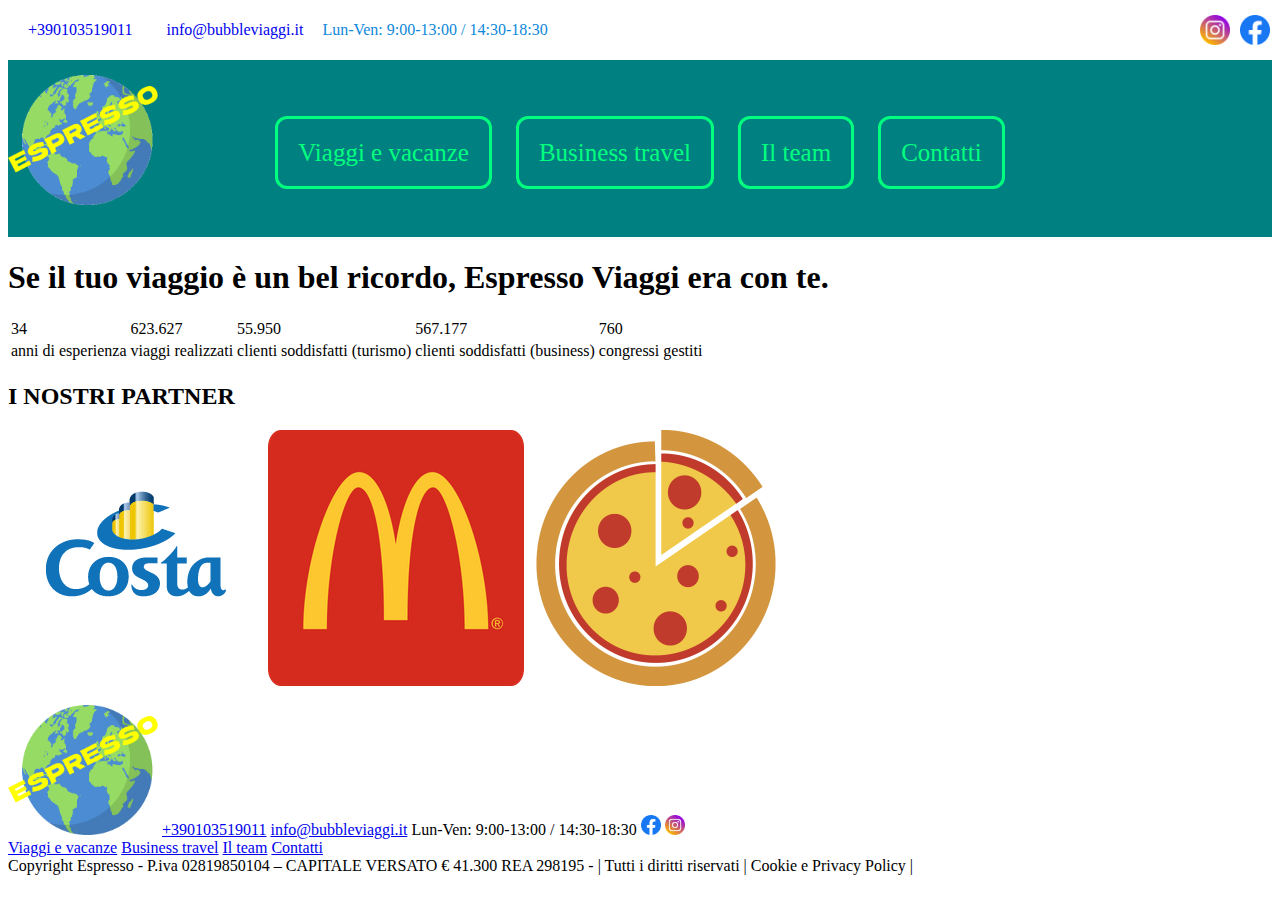
<file: index.html>
<!DOCTYPE html>
<html lang="it">
<head>
    <meta charset="UTF-8">
    <meta http-equiv="X-UA-Compatible" content="IE=edge">
    <meta name="viewport" content="width=device-width, initial-scale=1.0">
    <title>Home</title>
    <link rel="stylesheet" href="style.css">
</head>
<body>
    <header>
        <p class="header-contacts"> 
            <a class="header-contacts2" href="tel:+390103519011">+390103519011</a>
            <a class="header-contacts2" href="mailto:info@bubbleviaggi.it">info@bubbleviaggi.it</a>
            Lun-Ven: 9:00-13:00 / 14:30-18:30
            <a class="header-social" href="https://www.facebook.com/"><img width="30px" src="./images/facebook-logo.png" alt="logoFB"></a>
            <a class="header-social2" href="https://www.instagram.com/"><img width="30px" src="./images/instagram-icon.png" alt="logoIG"></a>
        </p>
        <nav class="header-style">
            <a href="index.html"><img class="logo" src="./images/Background.png" alt="logo"></a>
            <div class="nav-menu">
                <a class="nav-link" href="vacanza.html">Viaggi e vacanze</a>
                <a class="nav-link" href="business.html">Business travel</a>
                <a class="nav-link" href="team.html">Il team</a>
                <a class="nav-link" href="contatti.html">Contatti</a>
            </div>
        </nav>
    </header>
    <div>
        <section>
            <h1>Se il tuo viaggio è un bel ricordo, Espresso Viaggi era con te.</h1>
        </section>
        <section>
           <table>
               <tr><td>34</td><td>623.627</td><td>55.950</td><td>567.177</td><td>760</td></tr>
               <tr><td>anni di esperienza</td><td>viaggi realizzati</td><td>clienti soddisfatti (turismo)</td><td>clienti soddisfatti (business)</td><td>congressi gestiti</td></tr>
           </table>
        </section>
    </div>
    <footer>
        <div>
        <h2>I NOSTRI PARTNER</h2>
        <img src="./images/costa-crociere-logo.png" alt="costa">
        <img src="./images/mcdonalds-3384870-2822951.png" alt="MC">
        <img src="./images/Pizza-componi.png" alt="pizza">
        </div>
        <div>
            <a href="index.html"><img class="logo" src="./images/Background.png" alt="logo"></a>  
            <a href="tel:+390103519011">+390103519011</a>
            <a href="mailto:info@bubbleviaggi.it">info@bubbleviaggi.it</a>
            Lun-Ven: 9:00-13:00 / 14:30-18:30
            <a href="https://www.facebook.com/"><img width="20px" src="./images/facebook-logo.png" alt="logoFB"></a>
            <a href="https://www.instagram.com/"><img width="20px" src="./images/instagram-icon.png" alt="logoIG"></a>
        </div>
        <div>
            <a href="vacanza.html">Viaggi e vacanze</a>
            <a href="business.html">Business travel</a>
            <a href="team.html">Il team</a>
            <a href="contatti.html">Contatti</a>
        </div>
        <div>
            Copyright Espresso - P.iva 02819850104 – CAPITALE VERSATO € 41.300 REA 298195 - | Tutti i diritti riservati | Cookie e Privacy Policy | 
        </div>
    </footer>
    
</body>
</html>
</file>
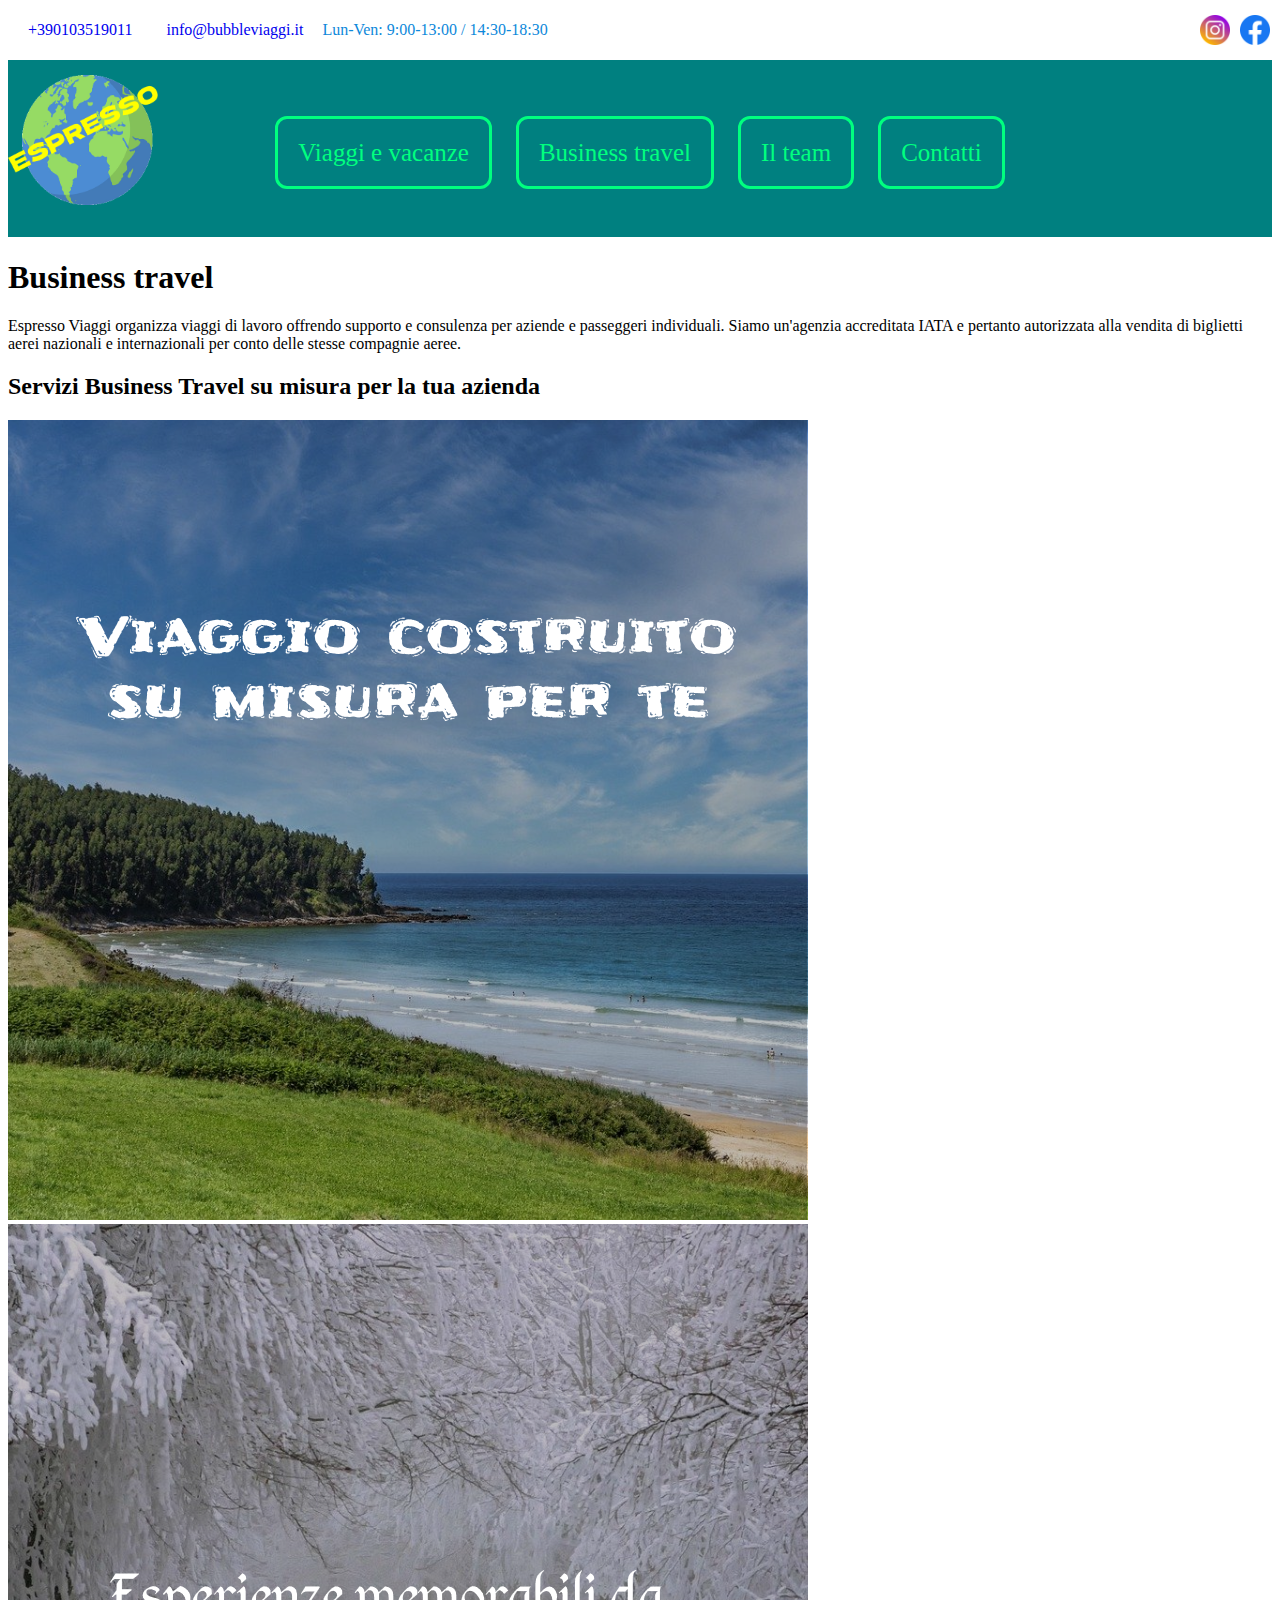
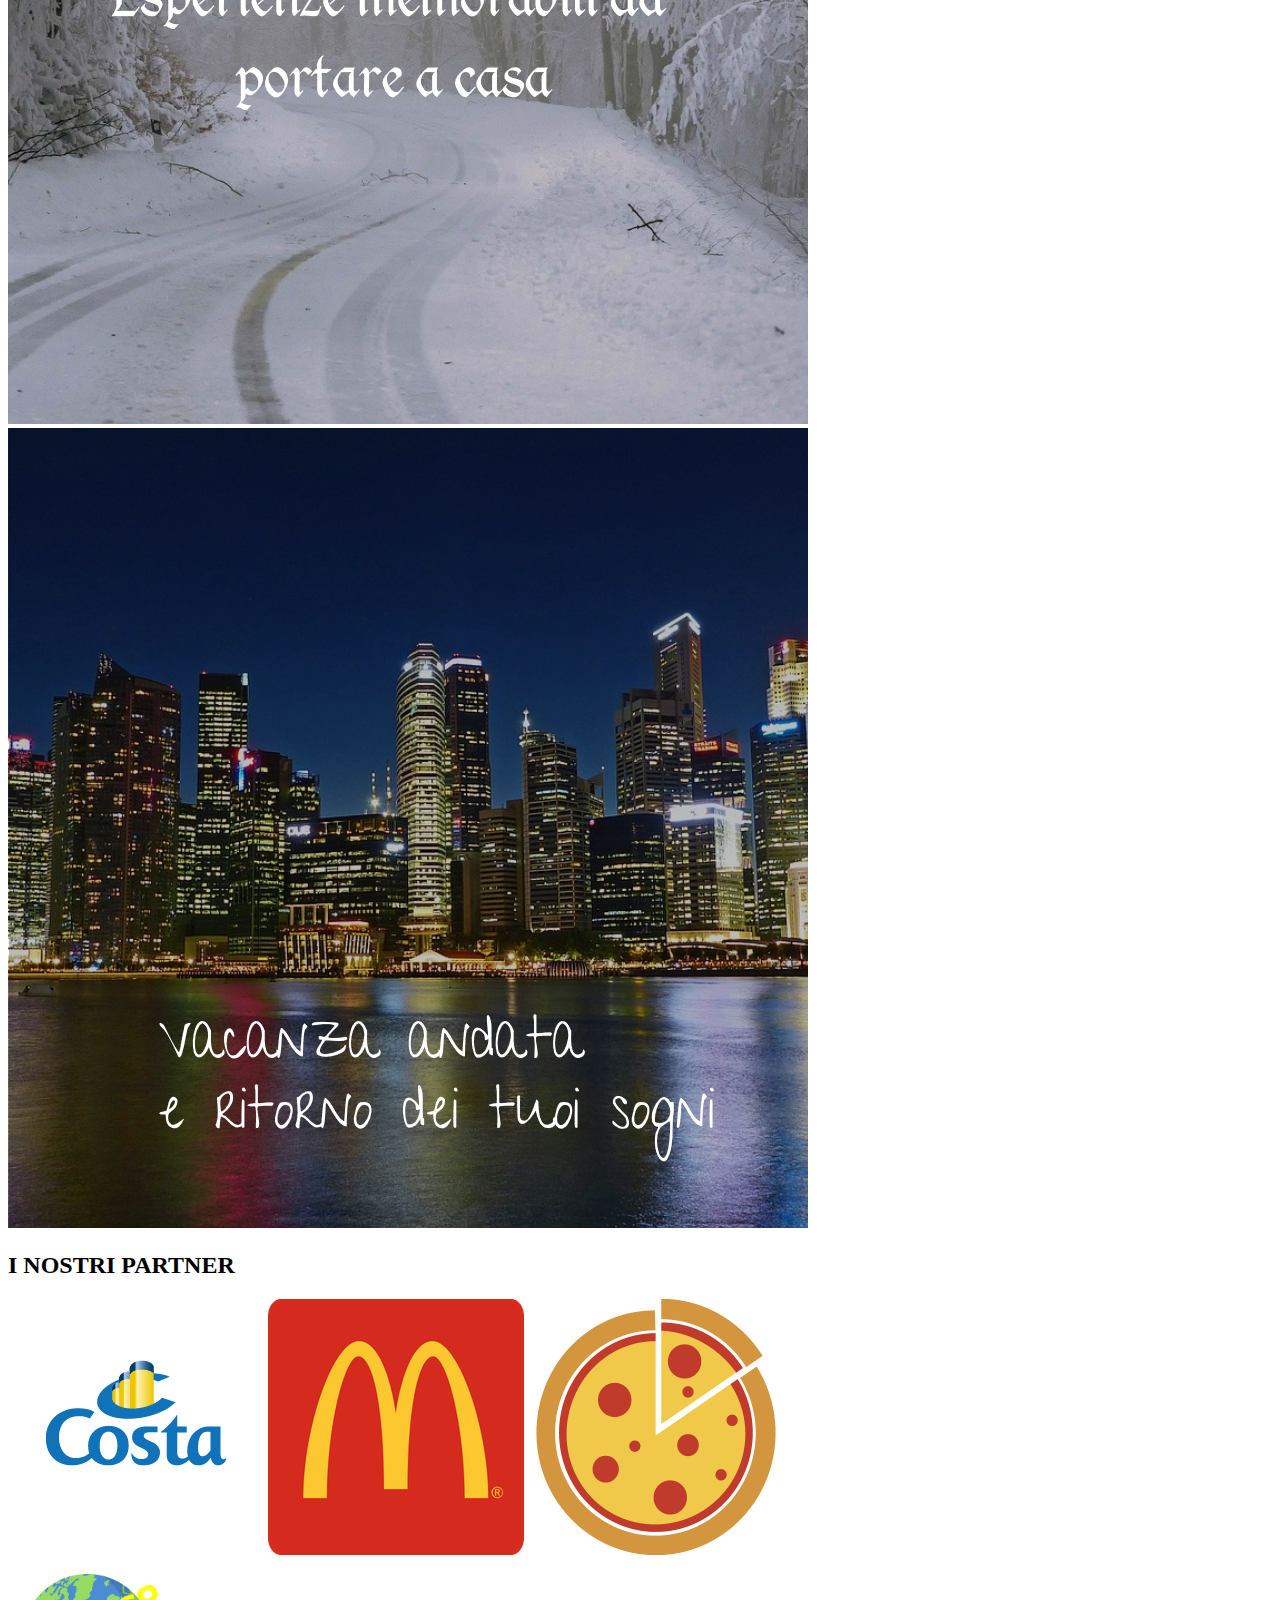
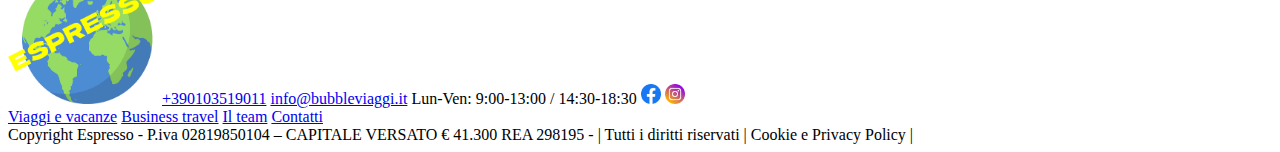
<file: business.html>
<!DOCTYPE html>
<html lang="it">
<head>
    <meta charset="UTF-8">
    <meta http-equiv="X-UA-Compatible" content="IE=edge">
    <meta name="viewport" content="width=device-width, initial-scale=1.0">
    <title>Business travel</title>
    <link rel="stylesheet" href="style.css">
</head>
<body>
    <header>
        <p class="header-contacts"> 
            <a class="header-contacts2" href="tel:+390103519011">+390103519011</a>
            <a class="header-contacts2" href="mailto:info@bubbleviaggi.it">info@bubbleviaggi.it</a>
            Lun-Ven: 9:00-13:00 / 14:30-18:30
            <a class="header-social" href="https://www.facebook.com/"><img width="30px" src="./images/facebook-logo.png" alt="logoFB"></a>
            <a class="header-social2" href="https://www.instagram.com/"><img width="30px" src="./images/instagram-icon.png" alt="logoIG"></a>
        </p>
        <nav class="header-style">
            <a href="index.html"><img class="logo" class="logo"  src="./images/Background.png" alt="logo"></a>
            <div class="nav-menu">
                <a class="nav-link" href="vacanza.html">Viaggi e vacanze</a>
                <a class="nav-link" href="business.html">Business travel</a>
                <a class="nav-link" href="team.html">Il team</a>
                <a class="nav-link" href="contatti.html">Contatti</a>
            </div>
        </nav>
    </header>
    <div>
        <section>
            <h1>Business travel</h1>
        </section>
        <section>
            <p>Espresso Viaggi organizza viaggi di lavoro offrendo supporto e consulenza per aziende e passeggeri individuali.
               Siamo un'agenzia accreditata IATA e pertanto autorizzata alla vendita di biglietti aerei nazionali e internazionali per conto delle stesse compagnie aeree.</p>
        </section>
        <section>
            <h2>Servizi Business Travel su misura per la tua azienda</h2>
            <img src="./images/isola.png" alt="isola">
            <img src="./images/neve.png" alt="neve">
            <img src="./images/city.png" alt="city"> 
        </section>
    </div>
    <footer>
        <div>
        <h2>I NOSTRI PARTNER</h2>
        <img src="./images/costa-crociere-logo.png" alt="costa">
        <img src="./images/mcdonalds-3384870-2822951.png" alt="MC">
        <img src="./images/Pizza-componi.png" alt="pizza">
        </div>
        <div>
            <a href="index.html"><img class="logo" src="./images/Background.png" alt="logo"></a>  
            <a href="tel:+390103519011">+390103519011</a>
            <a href="mailto:info@bubbleviaggi.it">info@bubbleviaggi.it</a>
            Lun-Ven: 9:00-13:00 / 14:30-18:30
            <a href="https://www.facebook.com/"><img width="20px" src="./images/facebook-logo.png" alt="logoFB"></a>
            <a href="https://www.instagram.com/"><img width="20px" src="./images/instagram-icon.png" alt="logoIG"></a>
        </div>
        <div>
            <a href="vacanza.html">Viaggi e vacanze</a>
            <a href="business.html">Business travel</a>
            <a href="team.html">Il team</a>
            <a href="contatti.html">Contatti</a>
        </div>
        <div>
            Copyright Espresso - P.iva 02819850104 – CAPITALE VERSATO € 41.300 REA 298195 - | Tutti i diritti riservati | Cookie e Privacy Policy | 
        </div>
    </footer>
    
</body>
</html>
</file>
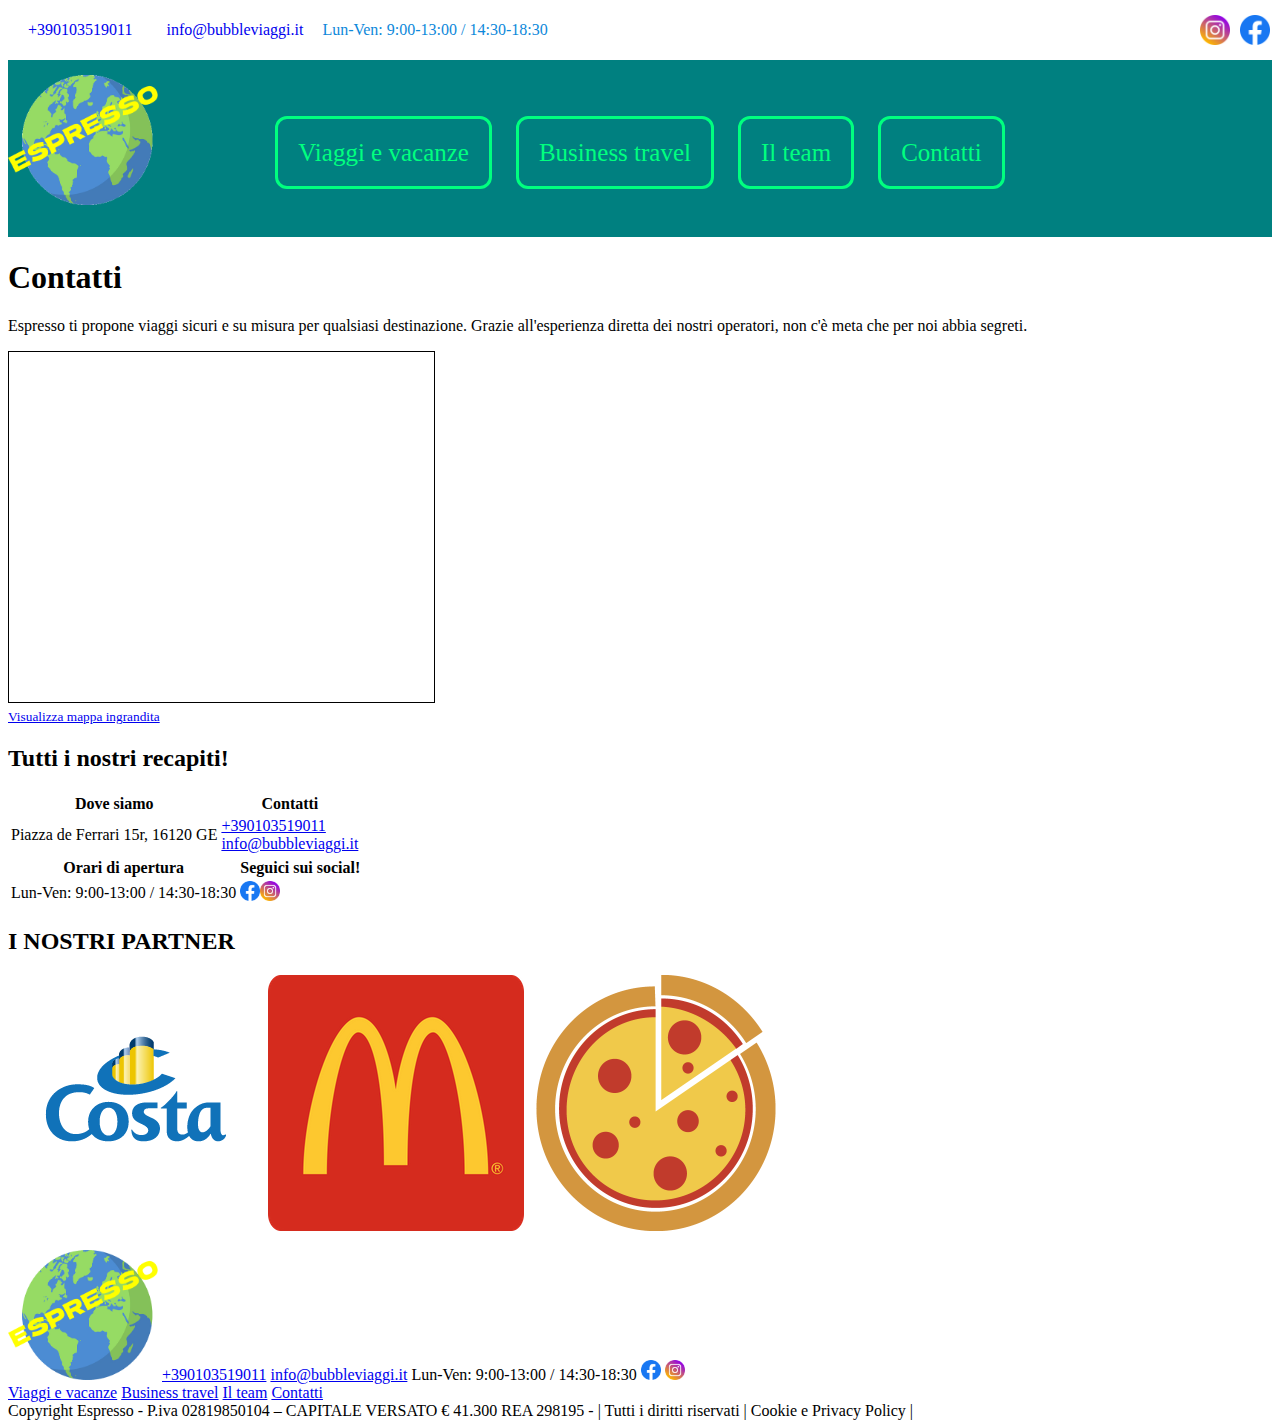
<file: contatti.html>
<!DOCTYPE html>
<html lang="it">
<head>
    <meta charset="UTF-8">
    <meta http-equiv="X-UA-Compatible" content="IE=edge">
    <meta name="viewport" content="width=device-width, initial-scale=1.0">
    <title>Contatti</title>
    <link rel="stylesheet" href="style.css">
</head>
<body>
    <header>
        <p class="header-contacts"> 
            <a class="header-contacts2" href="tel:+390103519011">+390103519011</a>
            <a class="header-contacts2" href="mailto:info@bubbleviaggi.it">info@bubbleviaggi.it</a>
            Lun-Ven: 9:00-13:00 / 14:30-18:30
            <a class="header-social" href="https://www.facebook.com/"><img width="30px" src="./images/facebook-logo.png" alt="logoFB"></a>
            <a class="header-social2" href="https://www.instagram.com/"><img width="30px" src="./images/instagram-icon.png" alt="logoIG"></a>
        </p>
        <nav class="header-style">
            <a href="index.html"><img class="logo" class="logo"  src="./images/Background.png" alt="logo"></a>
            <div class="nav-menu">
                <a class="nav-link" href="vacanza.html">Viaggi e vacanze</a>
                <a class="nav-link" href="business.html">Business travel</a>
                <a class="nav-link" href="team.html">Il team</a>
                <a class="nav-link" href="contatti.html">Contatti</a>
            </div>
        </nav>
    </header>
    <div>
        <section>
            <h1>Contatti</h1>
        </section>
        <section>
            <p>Espresso ti propone viaggi sicuri e su misura per qualsiasi destinazione. Grazie all'esperienza diretta dei nostri operatori, non c'è meta che per noi abbia segreti. </p>
            <iframe width="425" height="350" frameborder="0" scrolling="no" marginheight="0" marginwidth="0" src="https://www.openstreetmap.org/export/embed.html?bbox=8.931037187576296%2C44.40638140200288%2C8.935859799385073%2C44.40824387601909&amp;layer=mapnik&amp;marker=44.40731451721544%2C8.933448493480682" style="border: 1px solid black"></iframe><br/><small><a href="https://www.openstreetmap.org/?mlat=44.40731&amp;mlon=8.93345#map=19/44.40731/8.93345">Visualizza mappa ingrandita</a></small>
        </section>
        <section>
            <h2>Tutti i nostri recapiti!</h2>
            <table>
                <thead>
                    <th>Dove siamo</th> <th>Contatti</th> 
                    <tbody>
                        <tr><td>Piazza de Ferrari 15r, 16120 GE</td><td><a href="tel:+390103519011">+390103519011</a><br><a href="mailto:info@bubbleviaggi.it">info@bubbleviaggi.it</a></td></tr>
                    </tbody>
                </thead>
            </table>
            <table>
                <thead>
                    <th>Orari di apertura</th> <th>Seguici sui social!</th>
                </thead>
                <tbody>
                    <tr><td>Lun-Ven: 9:00-13:00 / 14:30-18:30</td><td><a href="https://www.facebook.com/"><img width="20px" src="./images/facebook-logo.png" alt="logoFB"></a><a href="https://www.instagram.com/"><img width="20px" src="./images/instagram-icon.png" alt="logoIG"></a></td></tr>
                </tbody>
            </table>
        </section>
    </div>
    <footer>
        <div>
        <h2>I NOSTRI PARTNER</h2>
        <img src="./images/costa-crociere-logo.png" alt="costa">
        <img src="./images/mcdonalds-3384870-2822951.png" alt="MC">
        <img src="./images/Pizza-componi.png" alt="pizza">
        </div>
        <div>
            <a href="index.html"><img class="logo" src="./images/Background.png" alt="logo"></a>  
            <a href="tel:+390103519011">+390103519011</a>
            <a href="mailto:info@bubbleviaggi.it">info@bubbleviaggi.it</a>
            Lun-Ven: 9:00-13:00 / 14:30-18:30
            <a href="https://www.facebook.com/"><img width="20px" src="./images/facebook-logo.png" alt="logoFB"></a>
            <a href="https://www.instagram.com/"><img width="20px" src="./images/instagram-icon.png" alt="logoIG"></a>
        </div>
        <div>
            <a href="vacanza.html">Viaggi e vacanze</a>
            <a href="business.html">Business travel</a>
            <a href="team.html">Il team</a>
            <a href="contatti.html">Contatti</a>
        </div>
        <div>
            Copyright Espresso - P.iva 02819850104 – CAPITALE VERSATO € 41.300 REA 298195 - | Tutti i diritti riservati | Cookie e Privacy Policy | 
        </div>
    </footer>
    
</body>
</html>
</file>
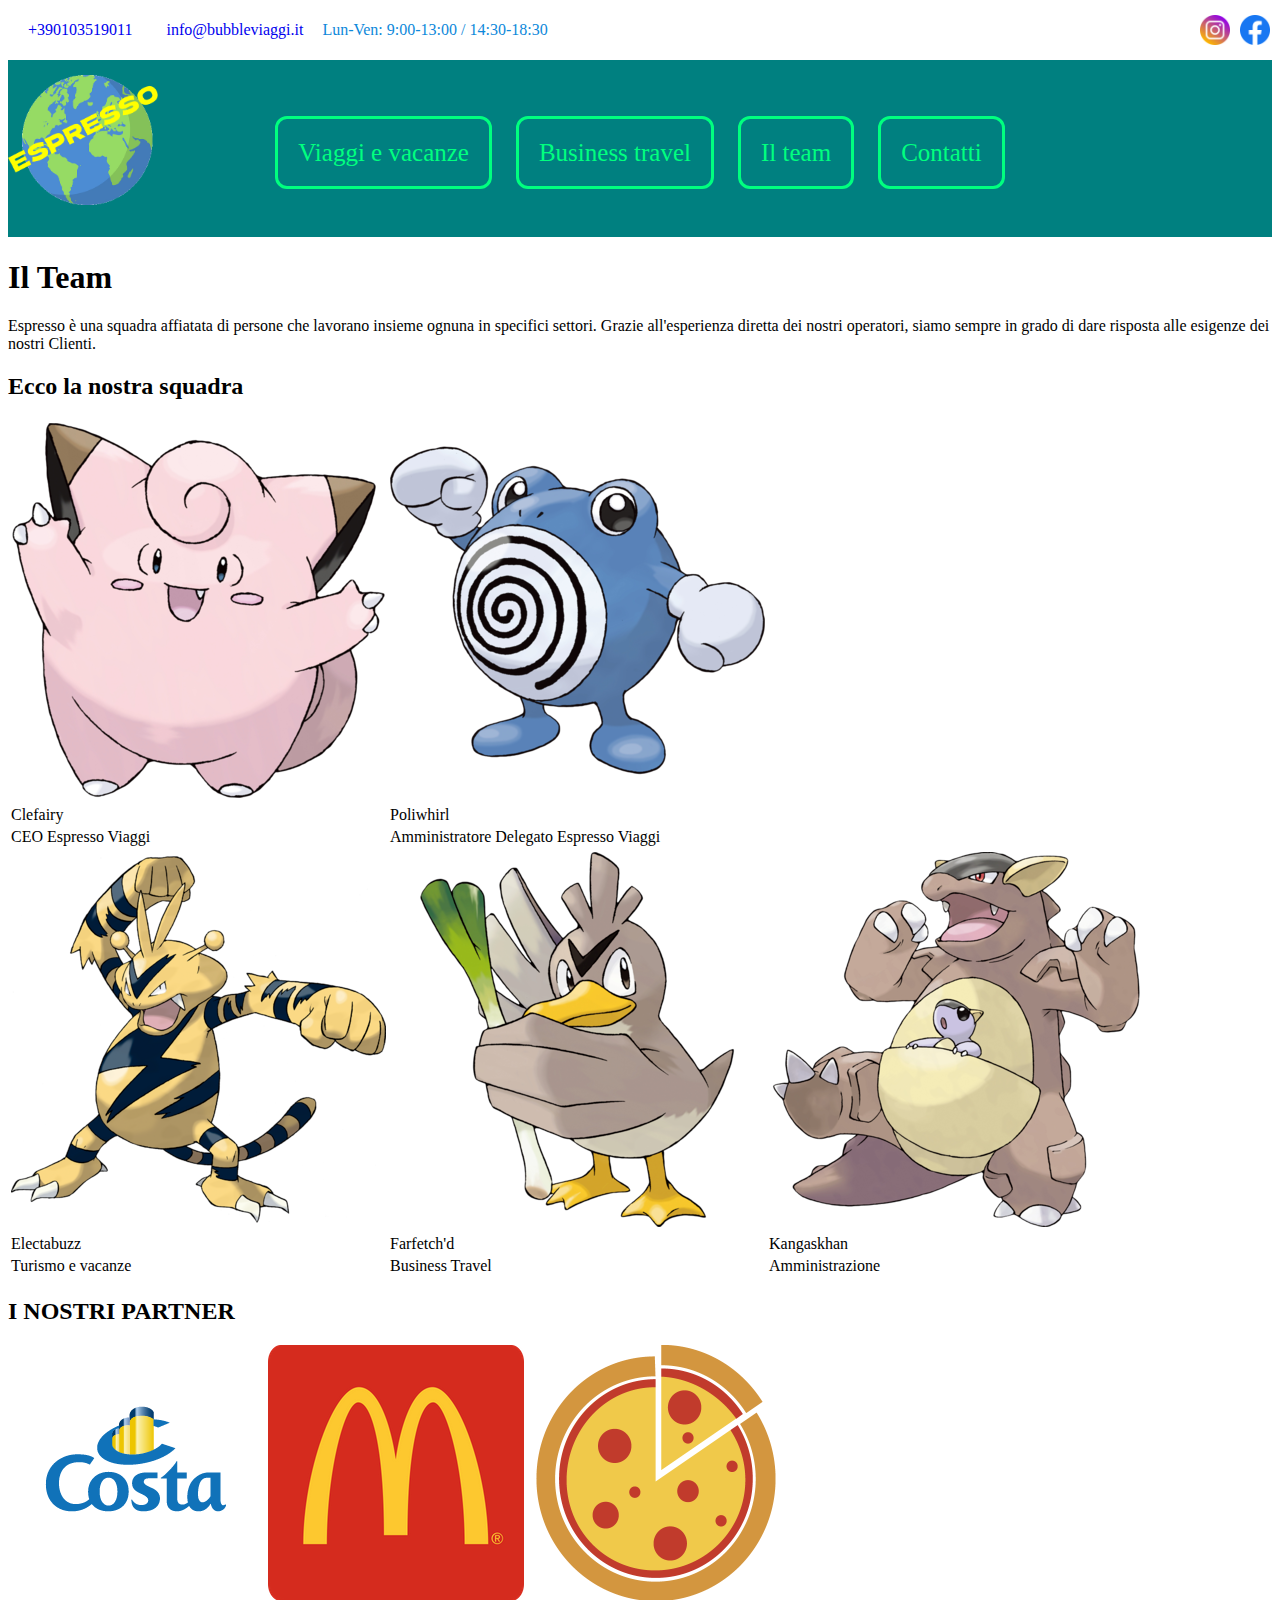
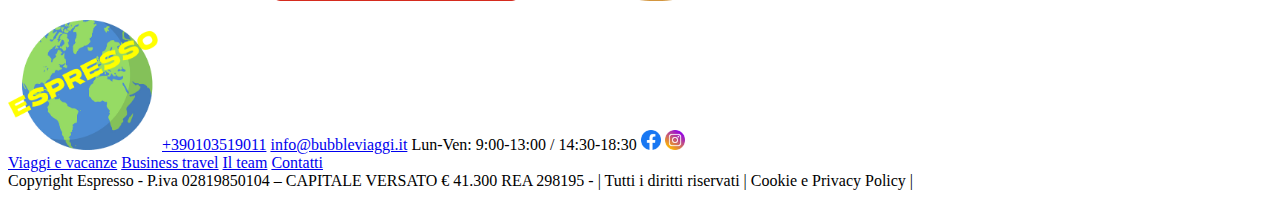
<file: team.html>
<!DOCTYPE html>
<html lang="it">
<head>
    <meta charset="UTF-8">
    <meta http-equiv="X-UA-Compatible" content="IE=edge">
    <meta name="viewport" content="width=device-width, initial-scale=1.0">
    <title>Team</title>
    <link rel="stylesheet" href="style.css">
</head>
<body>
    <header>
        <p class="header-contacts"> 
            <a class="header-contacts2" href="tel:+390103519011">+390103519011</a>
            <a class="header-contacts2" href="mailto:info@bubbleviaggi.it">info@bubbleviaggi.it</a>
            Lun-Ven: 9:00-13:00 / 14:30-18:30
            <a class="header-social" href="https://www.facebook.com/"><img width="30px" src="./images/facebook-logo.png" alt="logoFB"></a>
            <a class="header-social2" href="https://www.instagram.com/"><img width="30px" src="./images/instagram-icon.png" alt="logoIG"></a>
        </p>
        <nav class="header-style">
            <a href="index.html"><img class="logo" class="logo" src="./images/Background.png" alt="logo"></a>
            <div class="nav-menu">
                <a class="nav-link" href="vacanza.html">Viaggi e vacanze</a>
                <a class="nav-link" href="business.html">Business travel</a>
                <a class="nav-link" href="team.html">Il team</a>
                <a class="nav-link" href="contatti.html">Contatti</a>
            </div>
        </nav>
    </header>
    <div>
        <section>
            <h1>Il Team</h1>
        </section>
        <section>
            <p>Espresso è una squadra affiatata di persone che lavorano insieme ognuna in specifici settori. Grazie all'esperienza diretta dei nostri operatori,
               siamo sempre in grado di dare risposta alle esigenze dei nostri Clienti. </p>
        </section>
        <section>
            <h2>Ecco la nostra squadra</h2>
            <table>
                <tr><td><img src="./images/clefairy.png" alt="ceo"></td><td><img src="./images/poliwhirl.png" alt="ad"></td></tr>
                <tr><td>Clefairy</td><td>Poliwhirl</td></tr>
                <tr><td>CEO Espresso Viaggi</td><td>Amministratore Delegato Espresso Viaggi</td></tr>
            </table>
            <table>
                <tr><td><img src="./images/Electabuzz.png" alt="Turismo"></td><td><img src="./images/Farfetchd.png" alt="Business"></td><td><img src="./images/Kangaskhan.png" alt="Amministrazione"></td></tr>
                <tr><td>Electabuzz</td><td>Farfetch'd</td><td>Kangaskhan</td></tr>
                <tr><td>Turismo e vacanze</td><td>Business Travel</td><td>Amministrazione</td></tr>
            </table>
        </section>
    </div>
    <footer>
        <div>
        <h2>I NOSTRI PARTNER</h2>
        <img src="./images/costa-crociere-logo.png" alt="costa">
        <img src="./images/mcdonalds-3384870-2822951.png" alt="MC">
        <img src="./images/Pizza-componi.png" alt="pizza">
        </div>
        <div>
            <a href="index.html"><img class="logo" src="./images/Background.png" alt="logo"></a>  
            <a href="tel:+390103519011">+390103519011</a>
            <a href="mailto:info@bubbleviaggi.it">info@bubbleviaggi.it</a>
            Lun-Ven: 9:00-13:00 / 14:30-18:30
            <a href="https://www.facebook.com/"><img width="20px" src="./images/facebook-logo.png" alt="logoFB"></a>
            <a href="https://www.instagram.com/"><img width="20px" src="./images/instagram-icon.png" alt="logoIG"></a>
        </div>
        <div>
            <a href="vacanza.html">Viaggi e vacanze</a>
            <a href="business.html">Business travel</a>
            <a href="team.html">Il team</a>
            <a href="contatti.html">Contatti</a>
        </div>
        <div>
            Copyright Espresso - P.iva 02819850104 – CAPITALE VERSATO € 41.300 REA 298195 - | Tutti i diritti riservati | Cookie e Privacy Policy | 
        </div>
    </footer>
    
</body>
</html>
</file>
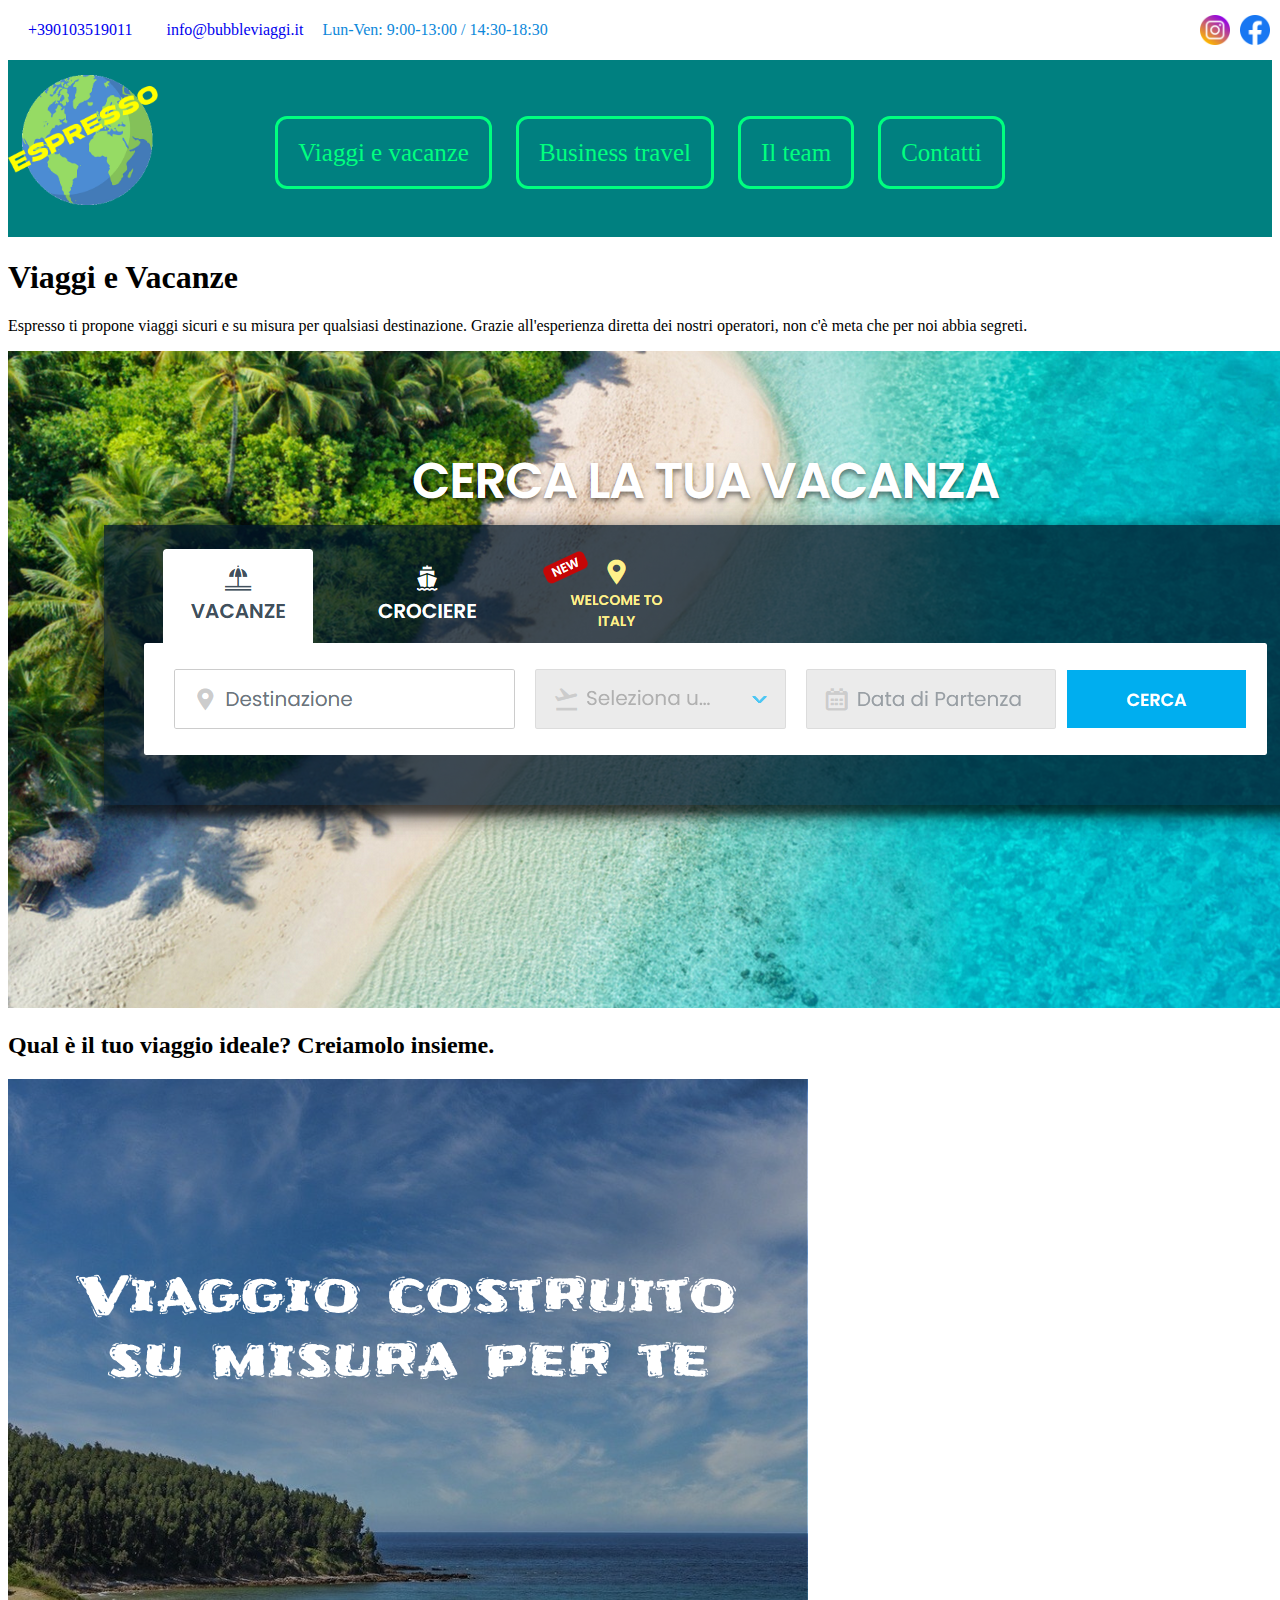
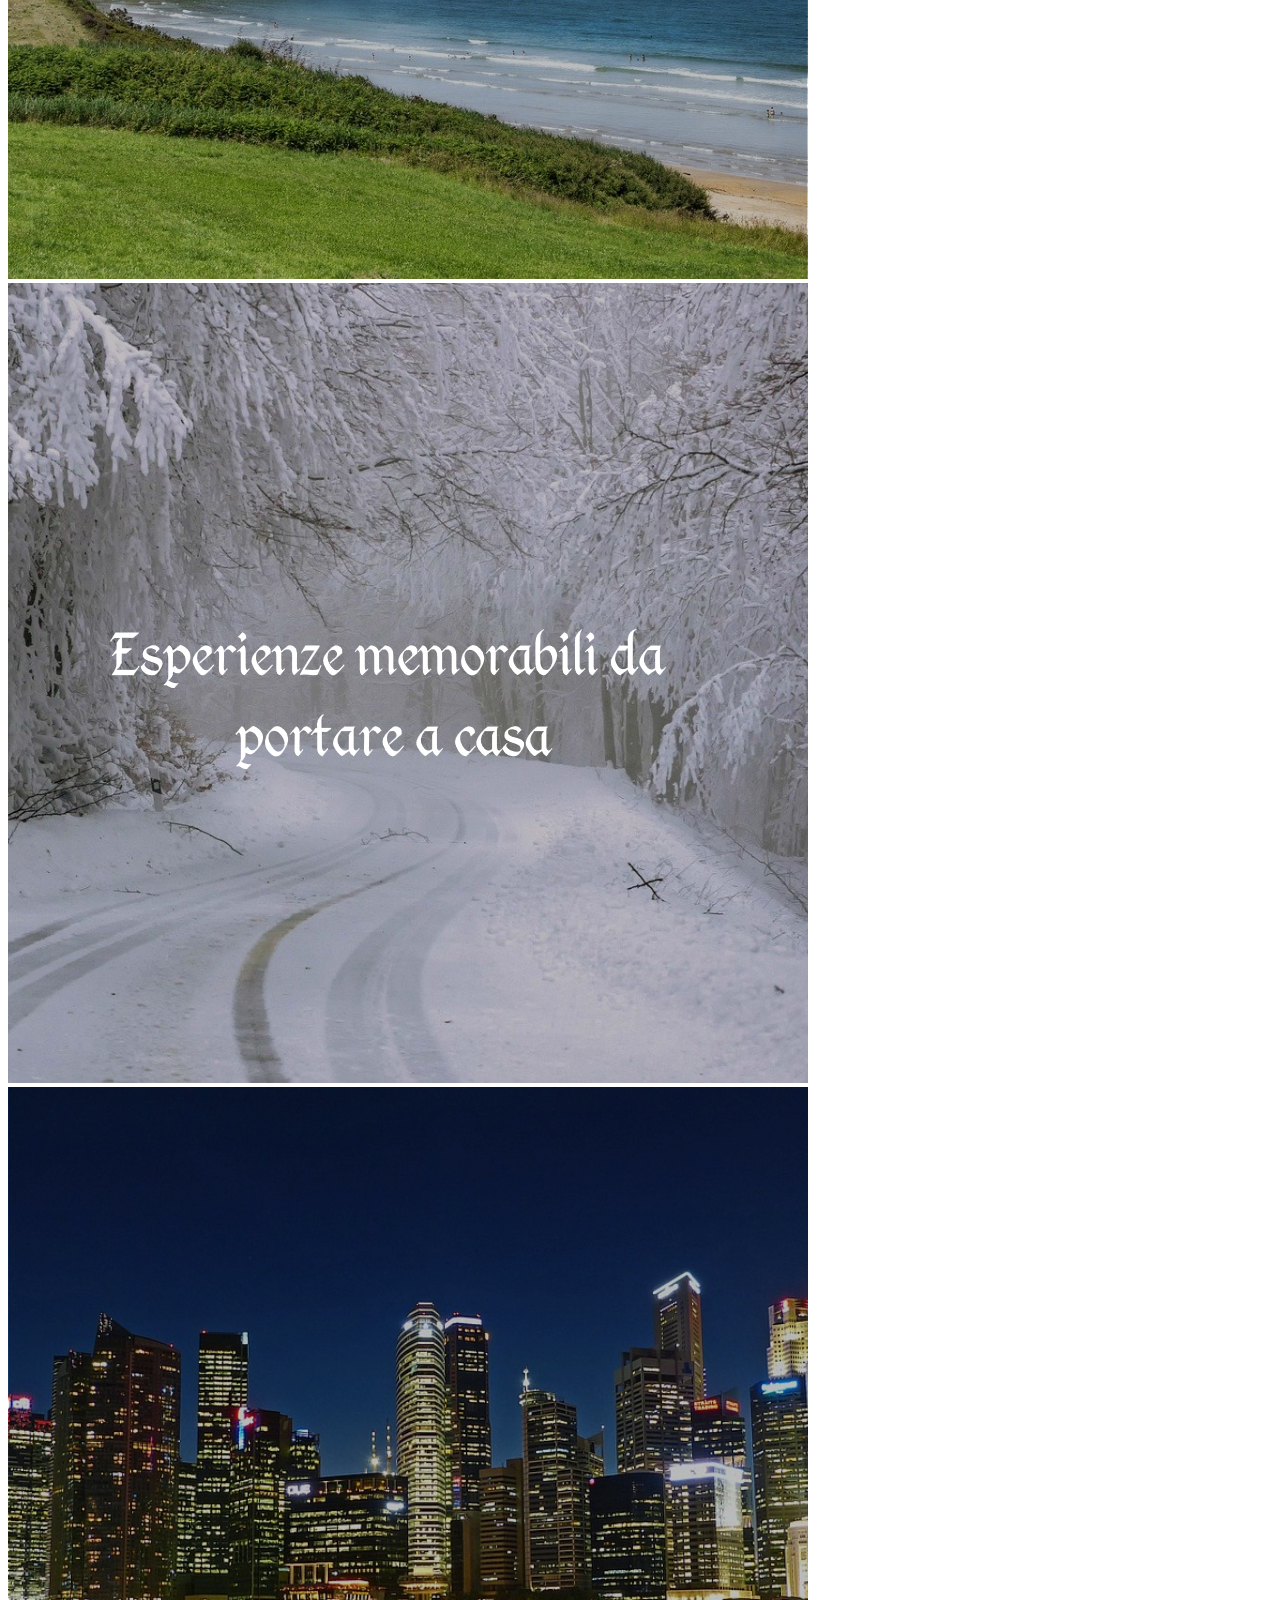
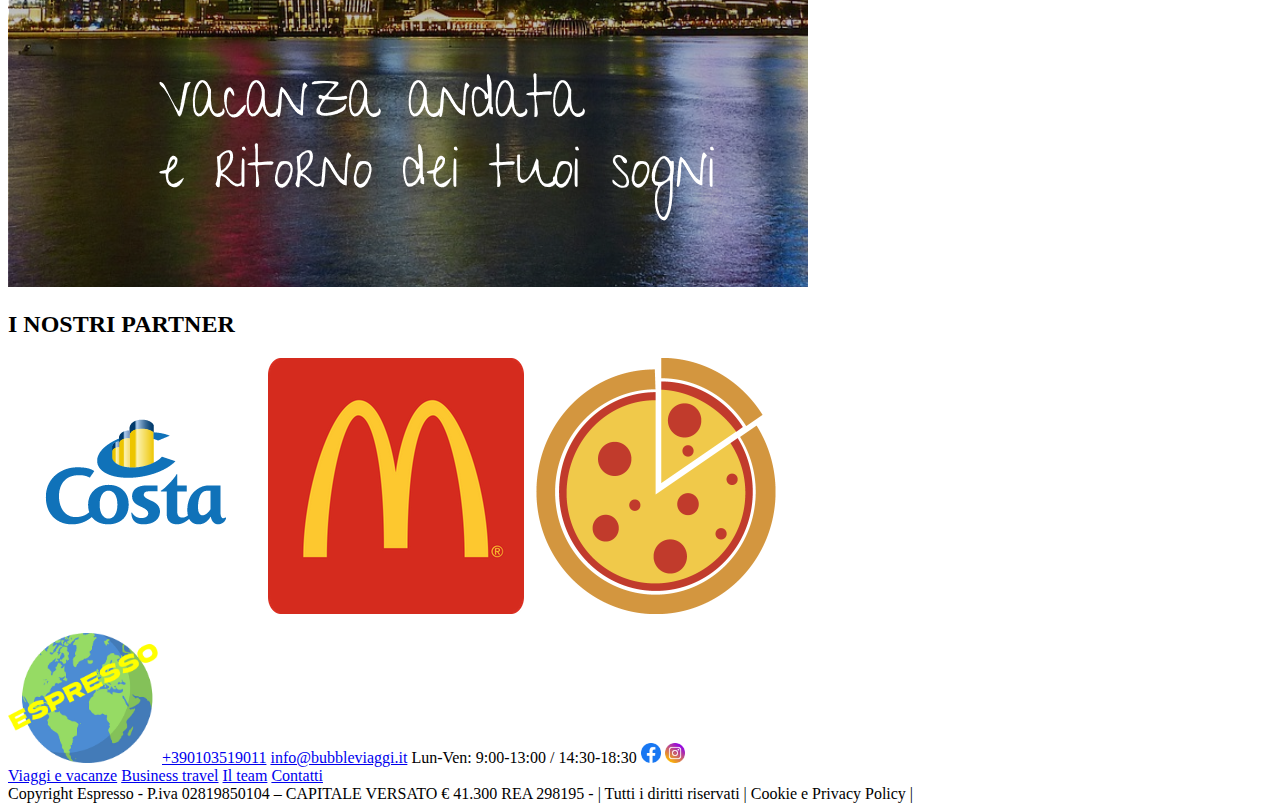
<file: vacanza.html>
<!DOCTYPE html>
<html lang="it">
<head>
    <meta charset="UTF-8">
    <meta http-equiv="X-UA-Compatible" content="IE=edge">
    <meta name="viewport" content="width=device-width, initial-scale=1.0">
    <title>Vacanza</title>
    <link rel="stylesheet" href="style.css">
</head>
<body>
    <header>
        <p class="header-contacts"> 
            <a class="header-contacts2" href="tel:+390103519011">+390103519011</a>
            <a class="header-contacts2" href="mailto:info@bubbleviaggi.it">info@bubbleviaggi.it</a>
            Lun-Ven: 9:00-13:00 / 14:30-18:30
            <a class="header-social" href="https://www.facebook.com/"><img width="30px" src="./images/facebook-logo.png" alt="logoFB"></a>
            <a class="header-social2" href="https://www.instagram.com/"><img width="30px" src="./images/instagram-icon.png" alt="logoIG"></a>
        </p>
        <nav class="header-style">
            <a href="index.html"><img class="logo" class="logo" src="./images/Background.png" alt="logo"></a>
            <div class="nav-menu">
                <a class="nav-link" href="vacanza.html">Viaggi e vacanze</a>
                <a class="nav-link" href="business.html">Business travel</a>
                <a class="nav-link" href="team.html">Il team</a>
                <a class="nav-link" href="contatti.html">Contatti</a>
            </div>
        </nav>
    </header>
    <div>
        <section>
            <h1>Viaggi e Vacanze</h1>
        </section>
        <section>
            <p>Espresso ti propone viaggi sicuri e su misura per qualsiasi destinazione. Grazie all'esperienza diretta dei nostri operatori, non c'è meta che per noi abbia segreti.</p>
            <img src="./images/ricerca.png" alt="ricerca">
            <h2>Qual è il tuo viaggio ideale? Creiamolo insieme.</h2>
            <img src="./images/isola.png" alt="isola">
            <img src="./images/neve.png" alt="neve">
            <img src="./images/city.png" alt="city"> 

        </section>
    </div>
    <footer>
        <div>
        <h2>I NOSTRI PARTNER</h2>
        <img src="./images/costa-crociere-logo.png" alt="costa">
        <img src="./images/mcdonalds-3384870-2822951.png" alt="MC">
        <img src="./images/Pizza-componi.png" alt="pizza">
        </div>
        <div>
            <a href="index.html"><img class="logo" src="./images/Background.png" alt="logo"></a>  
            <a href="tel:+390103519011">+390103519011</a>
            <a href="mailto:info@bubbleviaggi.it">info@bubbleviaggi.it</a>
            Lun-Ven: 9:00-13:00 / 14:30-18:30
            <a href="https://www.facebook.com/"><img width="20px" src="./images/facebook-logo.png" alt="logoFB"></a>
            <a href="https://www.instagram.com/"><img width="20px" src="./images/instagram-icon.png" alt="logoIG"></a>
        </div>
        <div>
            <a href="vacanza.html">Viaggi e vacanze</a>
            <a href="business.html">Business travel</a>
            <a href="team.html">Il team</a>
            <a href="contatti.html">Contatti</a>
        </div>
        <div>
            Copyright Espresso - P.iva 02819850104 – CAPITALE VERSATO € 41.300 REA 298195 - | Tutti i diritti riservati | Cookie e Privacy Policy | 
        </div>
    </footer>
    
</body>
</html>
</file>
<file: style.css>
.header-contacts{
    padding: 5px; 
    color: #0d88da; 
    background-color: white;
}


.header-contacts2{
    padding: 15px;
    text-decoration: none;
    
}

.header-social{
 position: absolute;
 top: 15px;
 right: 10px;
}

.header-social2{
    position: absolute;
    top: 15px;
    right: 50px;
   }

   .header-style{
       background-color:teal ;
   }

   .logo{
       margin-top: 15px;
       width: 150px;
   }

   .nav-menu{
       text-align: center;
       background-color: teal;
   }
   .nav-link{
       padding: 20px;
       margin: 10px;
       text-decoration: none;
       position: relative;
       bottom: 70px;
       border-style: solid;
       border-radius: 12px;
       background-color: teal;
       color: springgreen;
       font-size: 25px;
   }
</file>
